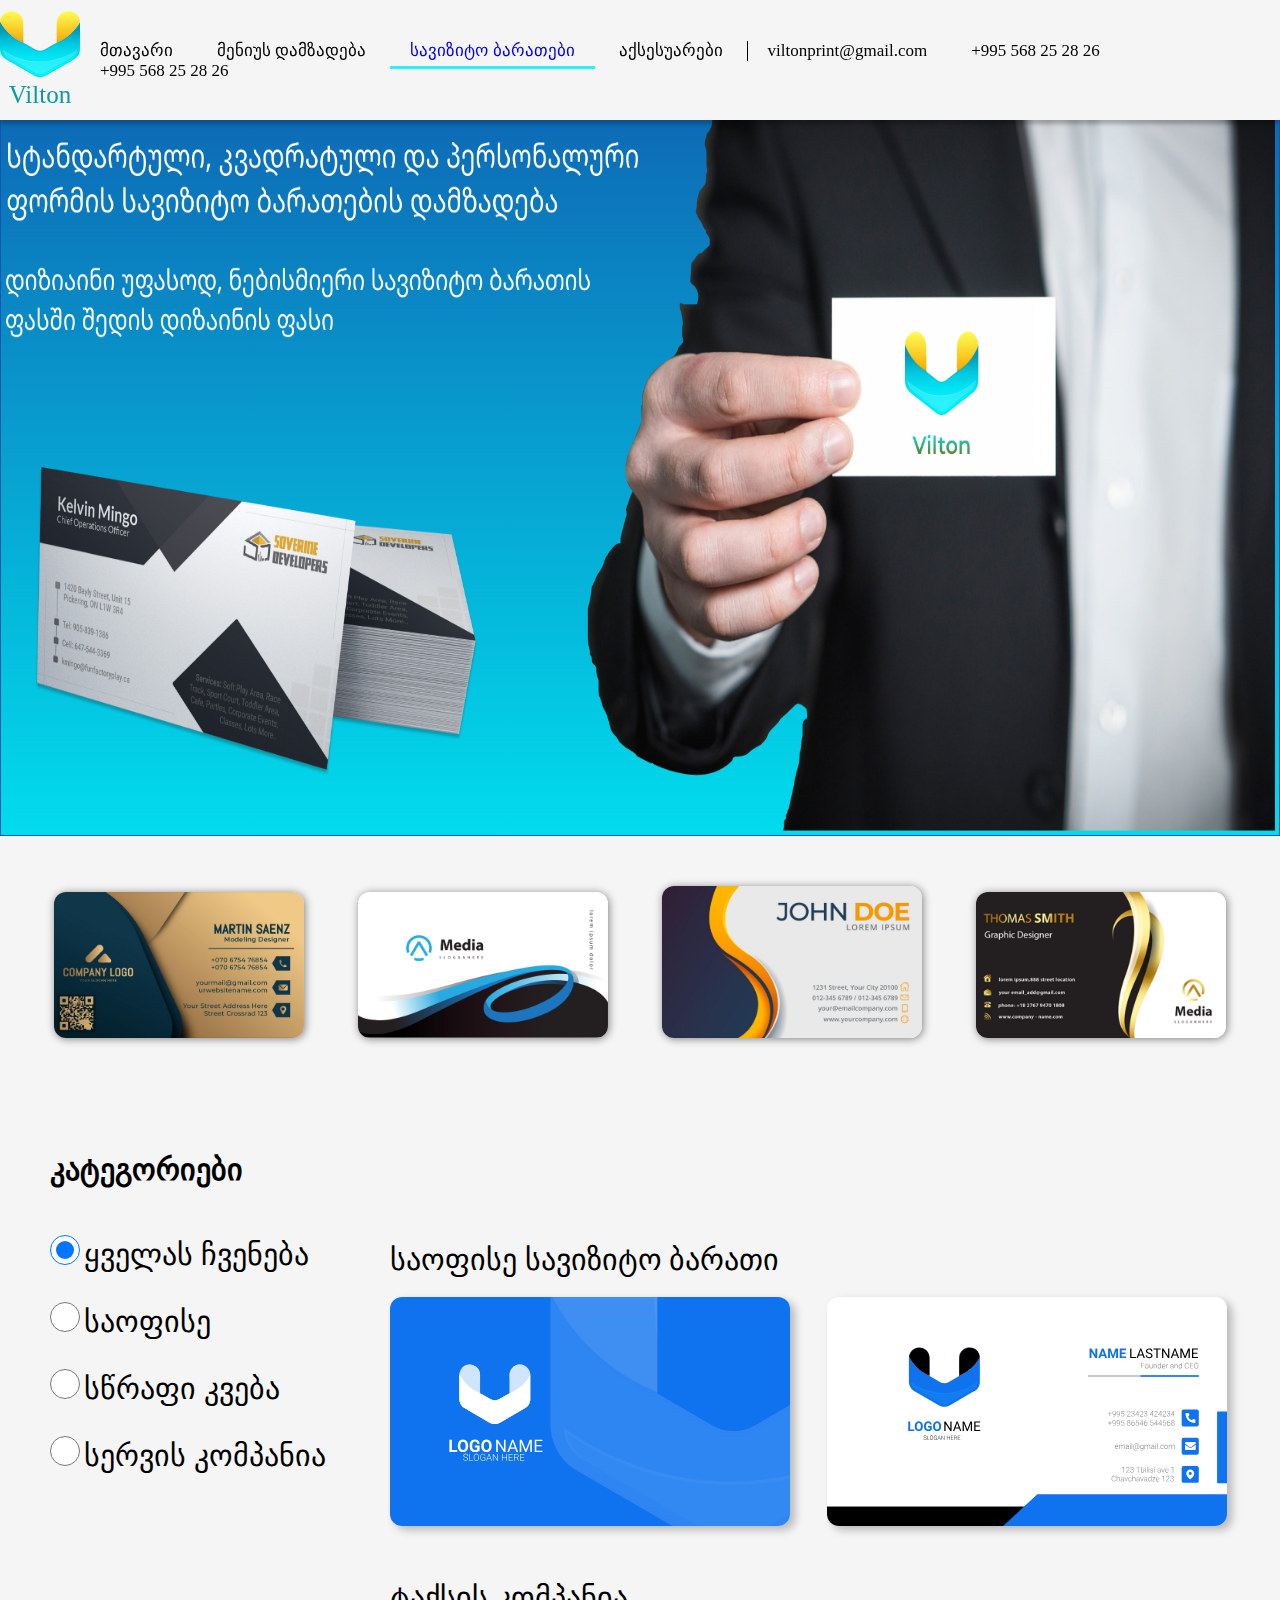
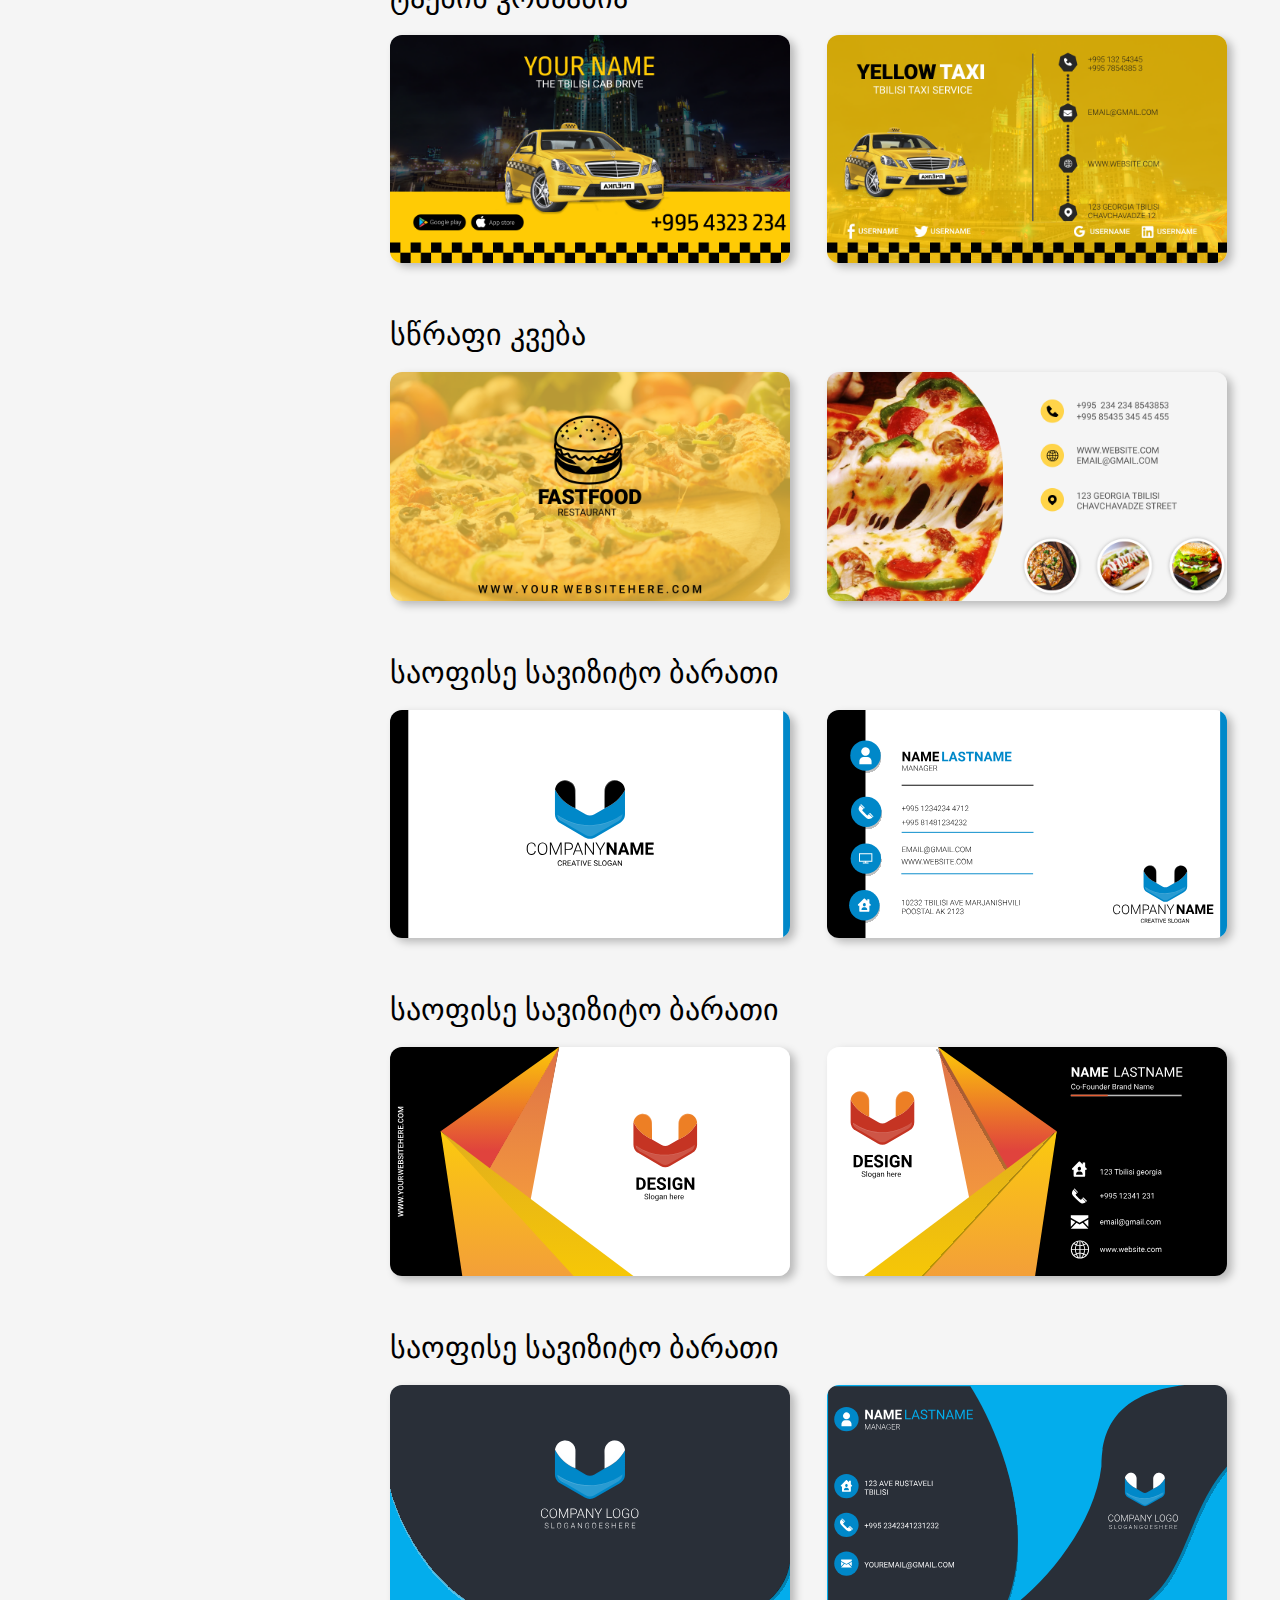
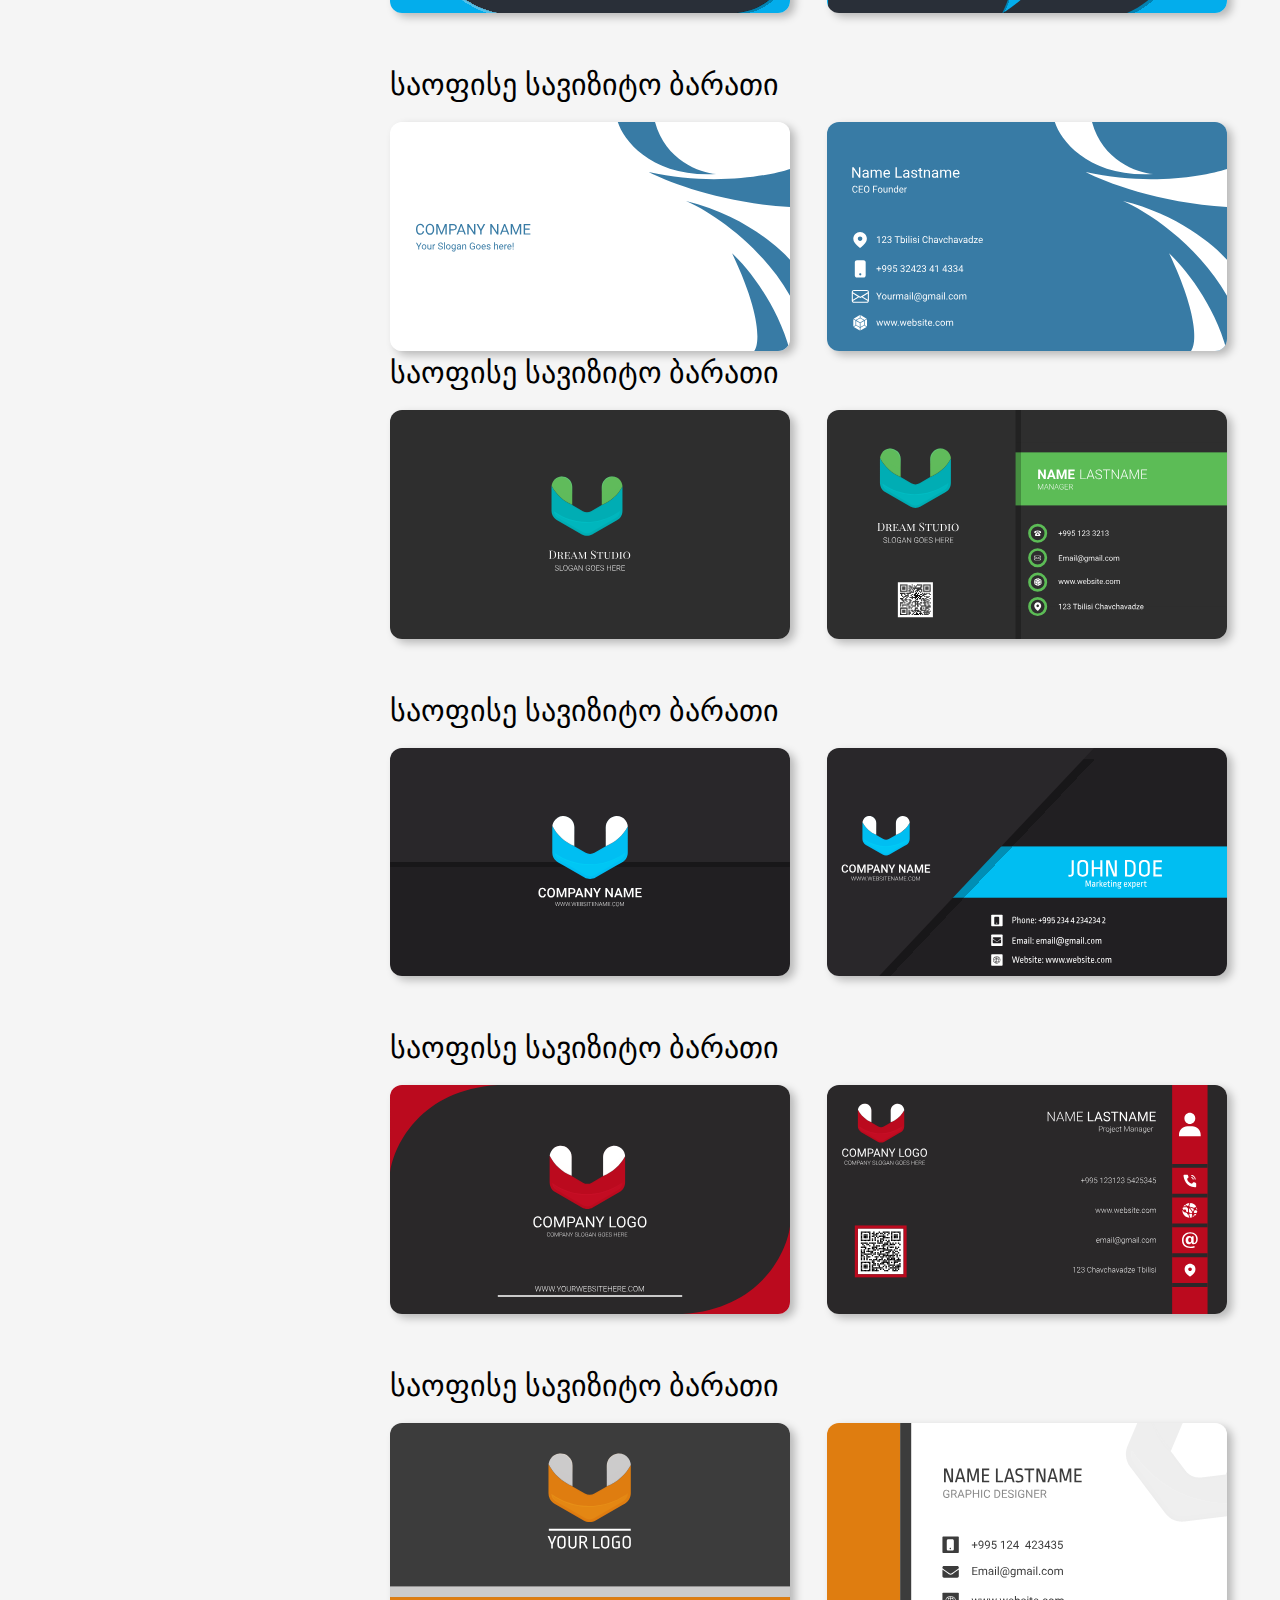
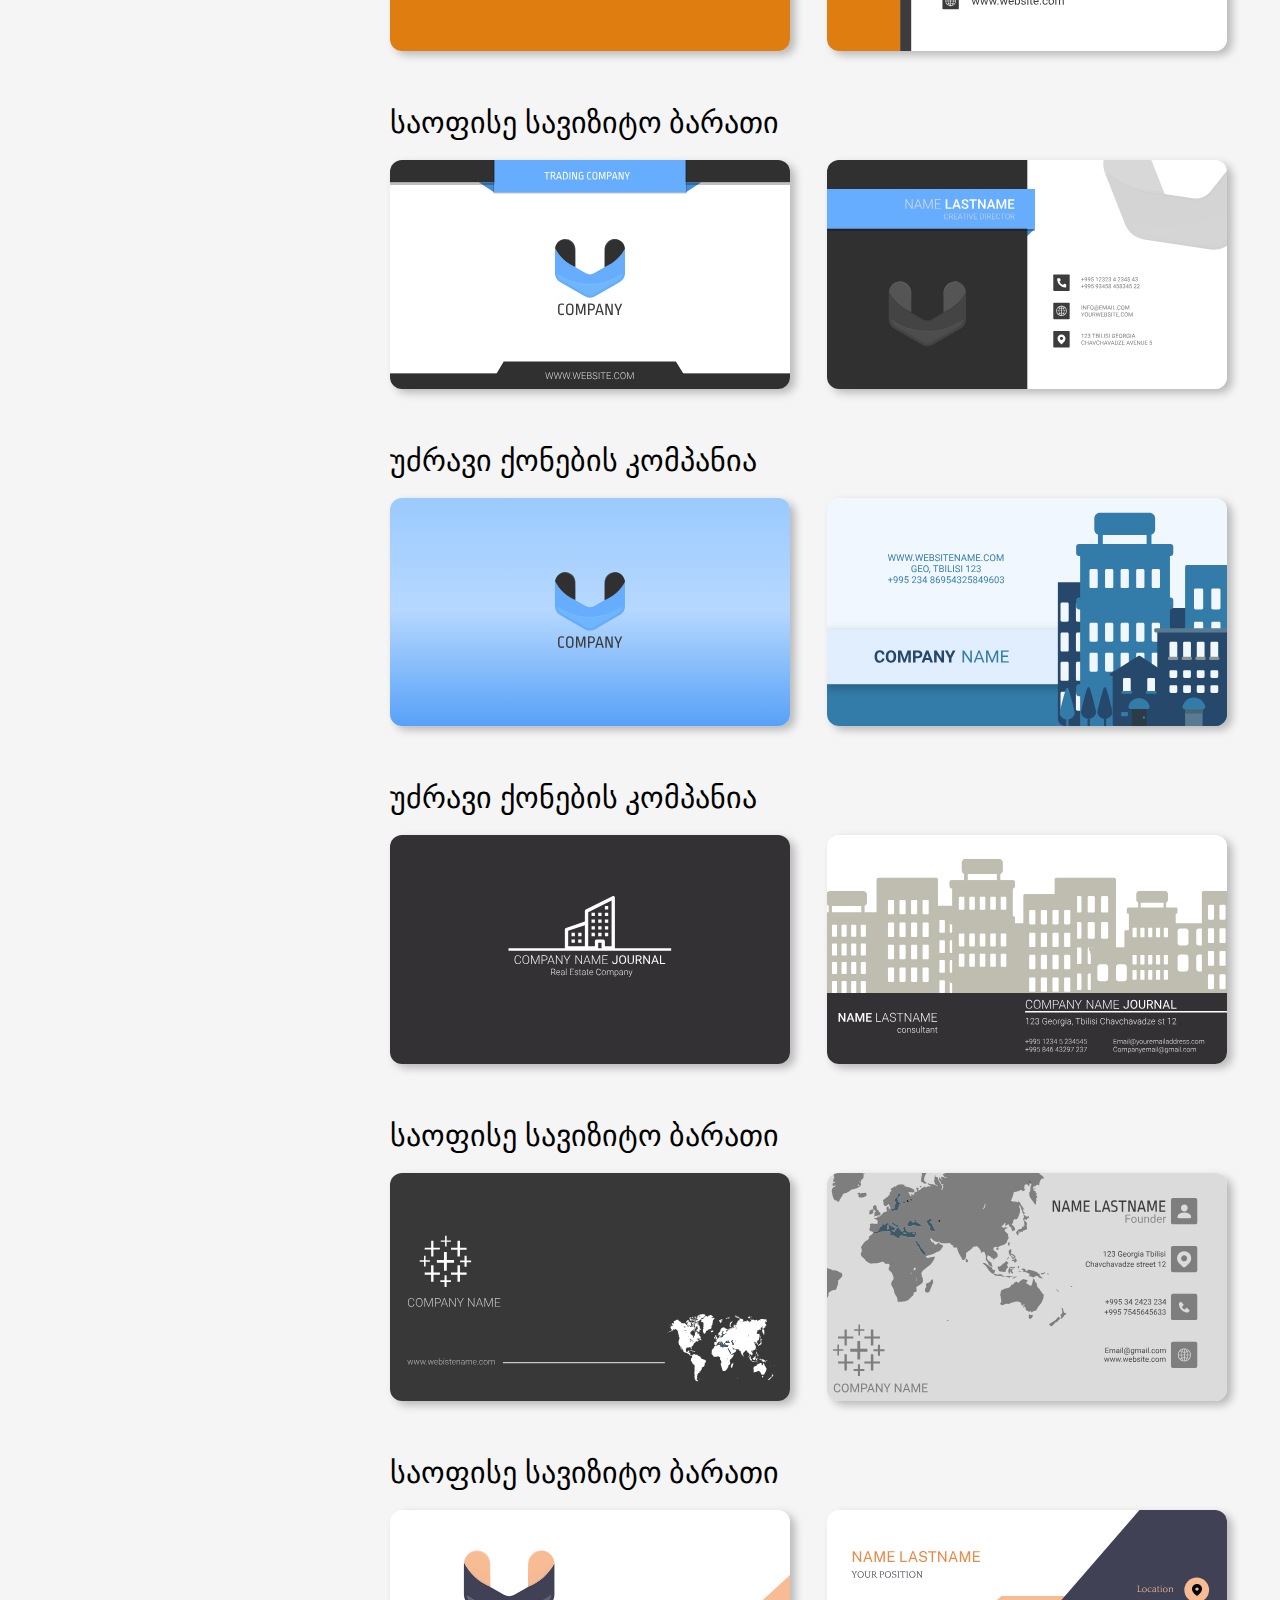
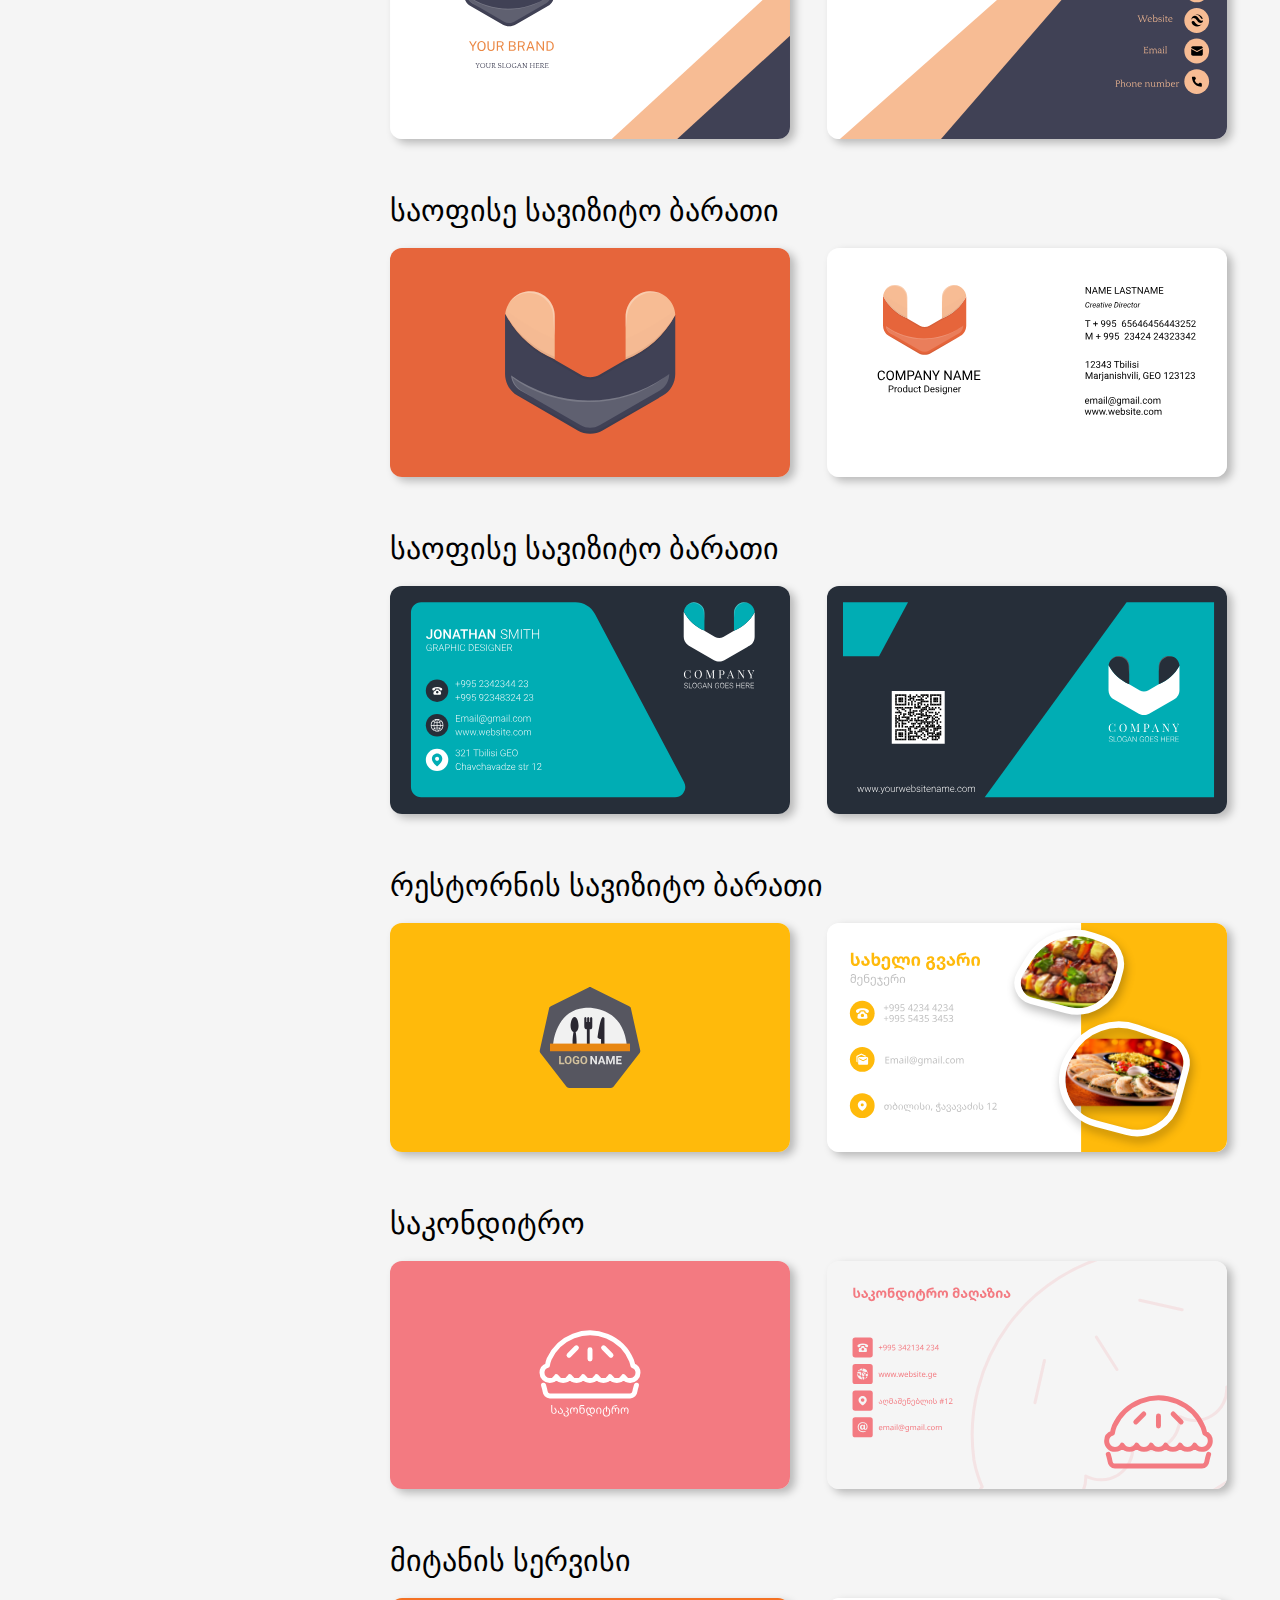
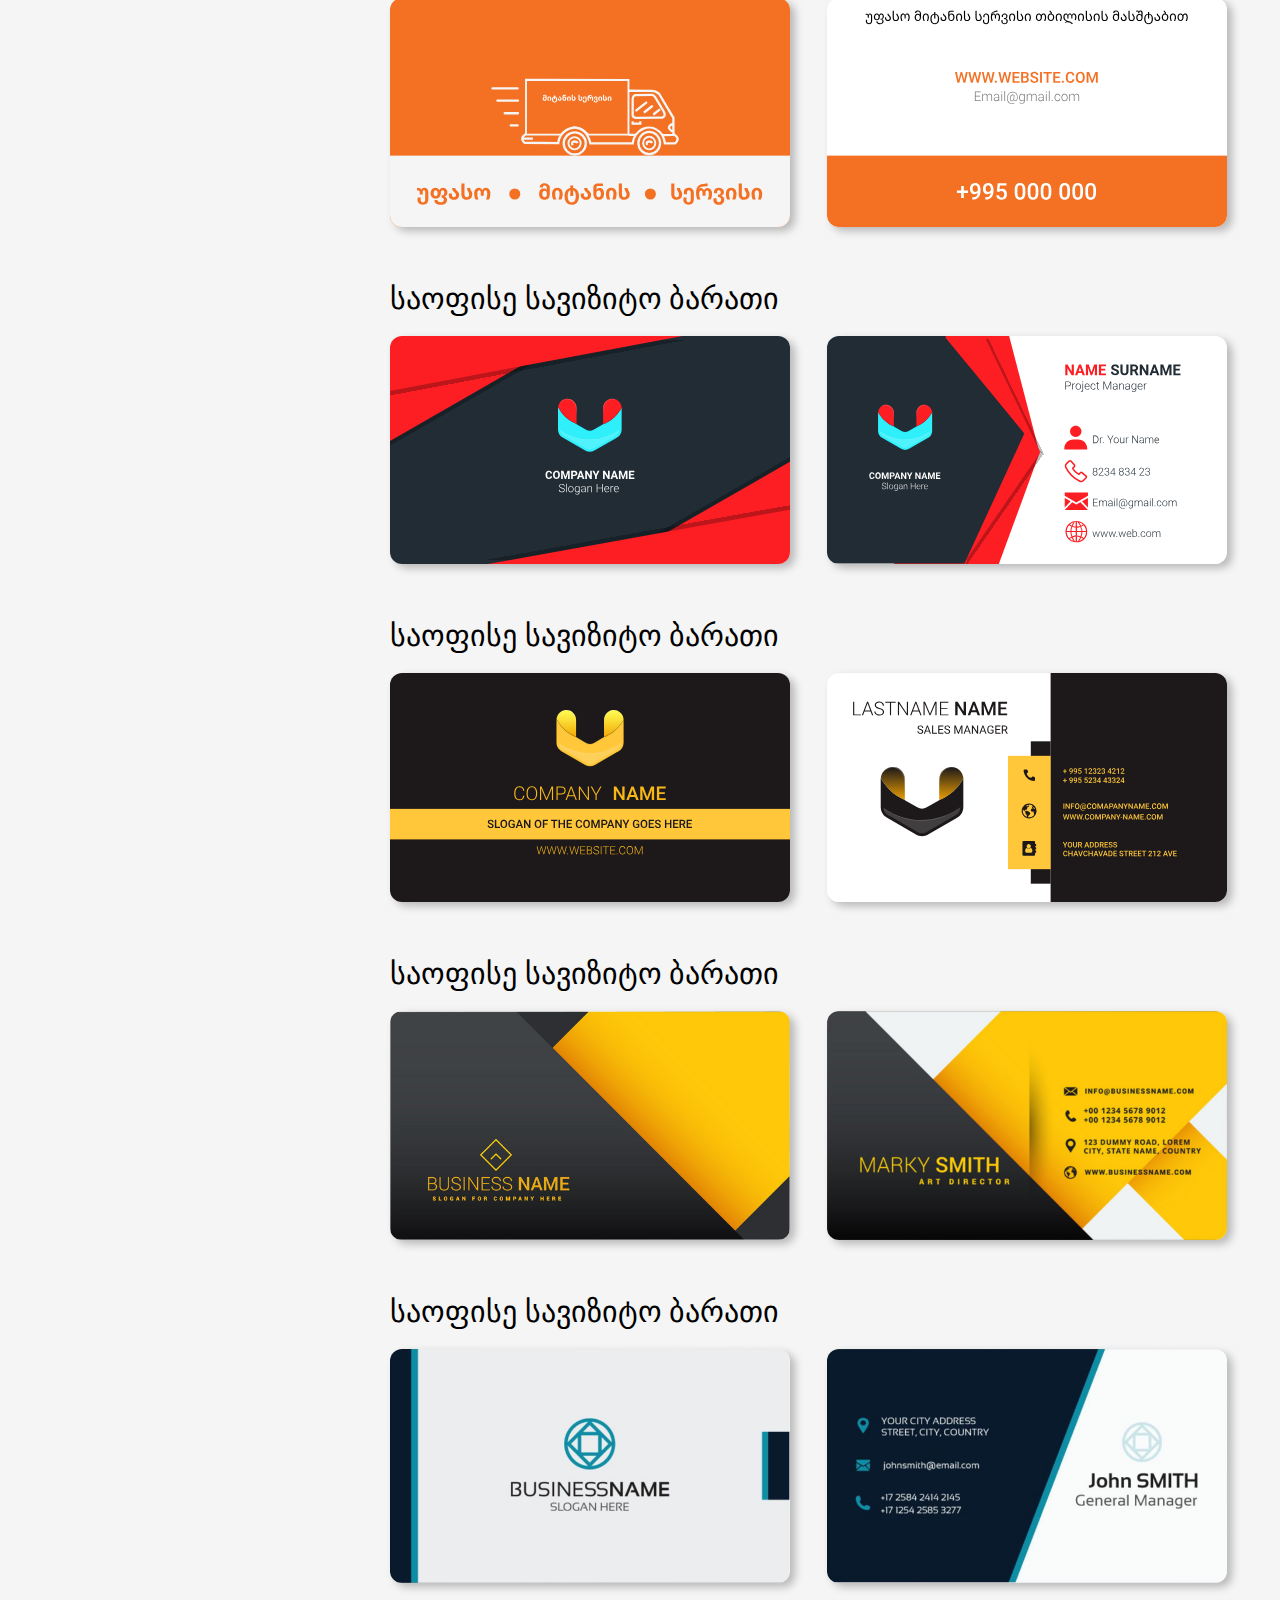
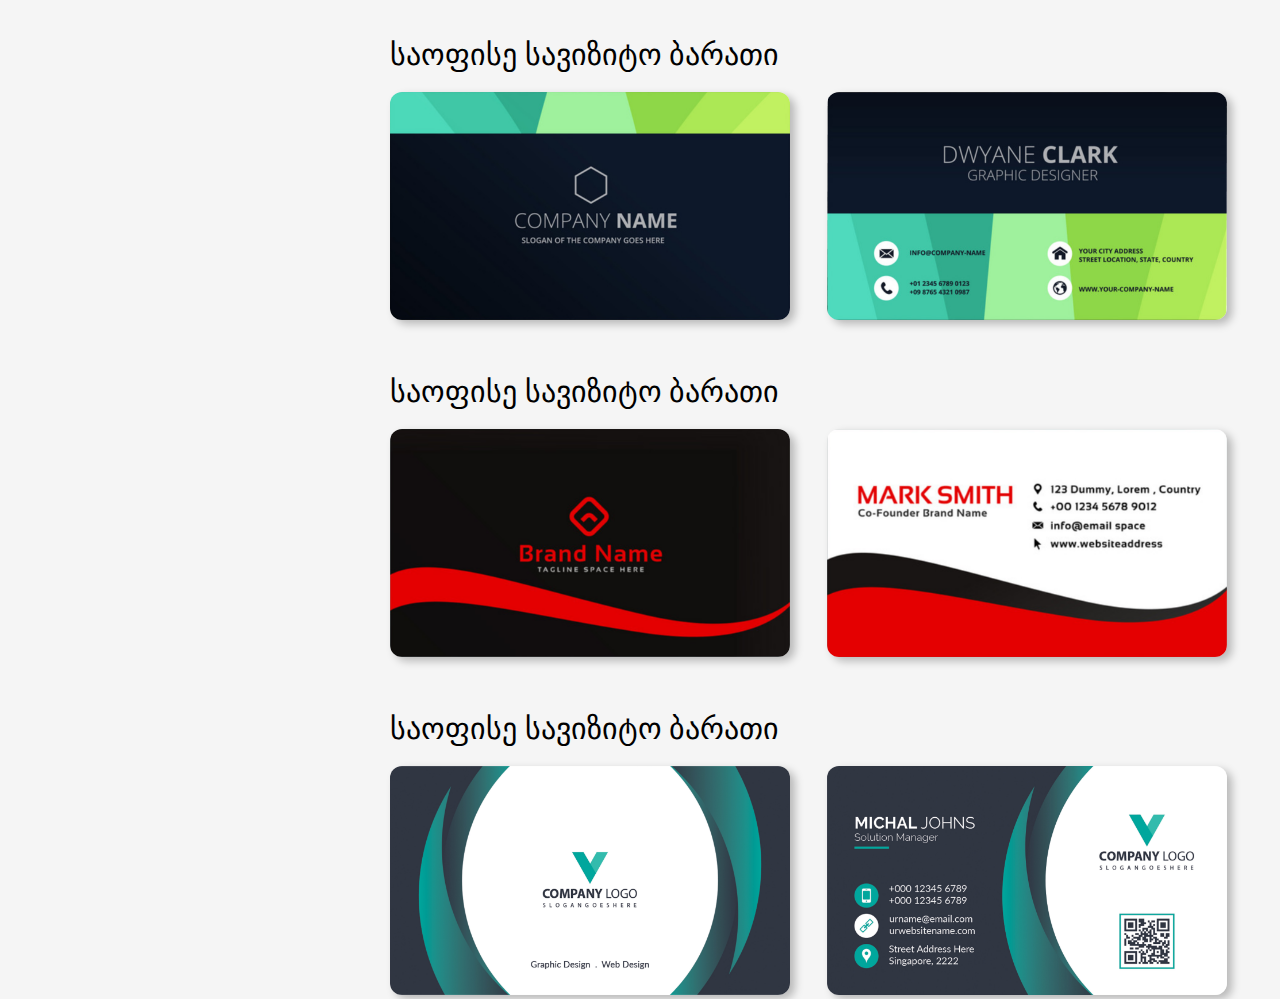
<file: vizitkebi.html>
<!DOCTYPE html>
<html lang="en">
	<head>
		<title>Vilton</title>
		<link rel="stylesheet" href="style.css"/>
		<link rel="icon" href="All/vilton-logo.svg"/>
	</head>
	<body>
			<!-- Navigation bar starts here -->
		<header>
			<div class="logo-title">
				<a href="index.html"><img src="All/vilton-logo.svg" alt="vilton-logo" width="80"/>
				</a>
				  <p class="vilton-menu-title">Vilton</p>
			</div>
				<ul>
					<a href="index.html" id="href-color"><li>მთავარი</li></a>
					<a href="Meniuebi.html" id="href-color"><li>მენიუს დამზადება</li></a>
					<a href="vizitkebi.html" id="active-href"><li>სავიზიტო ბარათები</li></a>
					<a href="accessories.html" id="href-color"><li>აქსესუარები</li></a>
					<li style="border-left: 1px solid black;">viltonprint@gmail.com</li>
					<li>+995 568 25 28 26</li>
					<li>+995 568 25 28 26</li>
				</ul>
		</header>
		<!-- Navigation bar ends here -->
	    <!-- Commerical rectangle starts here -->
		<div class="commercial-rectangle-viz">
			<div style=" margin-top: 50px; text-align: center">
	    <img src="All/Group 18.png" width="1270" height="780"/>
	</div>
			<!--
			   <p class="Business-cards-text">სტანდარტული, კვადრატული და პერსონალური ფორმის სავიზიტო ბარათების დამზადება
			   	<br/>
			   	<br/>
			   	<br/>
			   	დიზიაინი უფასოდ, ნებისმიერი სავიზიტო ბარათის ფასში შედის დიზაინის ფასი
			   </p>
			   <img class="img-one" src="img/Business-cards/com-business-card-1.png" height="700"/>
	-->
		</div>
		<!-- Commerical rectangle ends here -->	
		<!-- ad menus start here -->
		<div class="ad-menu-wrapper">
            <img class="menu-img-one" src="All/vizitka-com-img-1.png" width="250" alt="ვიზიტკა სავიზიტო ბარათის დამზადება საქართველო ვიზიტკა დიზაინი პრინტ სტამბა"/>
			<img class="menu-img-two" src="All/vizitka-com-img-2.png" width="250" alt="სავიზიტო ბარათი დამზადება ცალი ვიზიტკა"/>
			<img class="menu-img-third" src="All/vizitka-com-img-3.png" width="260" alt="ვიზიტკების შეკვეთა სავიზიტო ბარათები დამზადება"/>
			<img class="menu-img-fourth" src="All/vizitka-com-img-4.png" width="250" alt="სავიზიტო ბარატები ვიზიტკები შეკვეთა დამზადება ადგილზე მიწოდება"/>
		</div>
		<!-- ad menus end here -->
		<!-- menu starts here -->
		<main>
			<!-- Categories start here -->

			<div class="menu-grid-container-vizitka">
				<div class="menu-grid-item-vizitka-1">
	                <h3 class="cat-header">კატეგორიები</h3>
	                <br/>
					<input id="checkbox-v-1" class="radio-input-menu" type="radio" name="radibox" checked="checked"  onclick="myCardFunction()" />
					<p class="menu-grid-p1">ყველას ჩვენება</p>
					<br/>

					<input id="checkbox-v-2" class="radio-input-menu" type="radio" name="radibox"   onclick="myCardFunction()"/>
					<p class="menu-grid-p2">საოფისე</p>
					<br/>

					<input id="checkbox-v-3" class="radio-input-menu" type="radio" name="radibox"  onclick="myCardFunction()" />
					<p class="menu-grid-p3">სწრაფი კვება</p>
					<br/>

					<input id="checkbox-v-4" class="radio-input-menu" type="radio" name="radibox"  onclick="myCardFunction()" />
					<p class="menu-grid-p4">სერვის კომპანია</p>
					<br/>

			    </div>
			<!-- Categories end here -->
		<!-- business cards starts here -->
		        <div class="menu-grid-item-vizitka-2">
		        <!-- 1 Business card start -->
		        <div id="BusinessCard8">
		            <p id="second-holder-margin" class="biz-card-name-holder">საოფისე სავიზიტო ბარათი</p>
		        	<img src="Business-cards/vizitka-8.svg" width="400" alt="სავიზიტო ბარათი ოფისი ვიზიტკა დამზადება პრინტი"/>
		        	<img class="second-img-margin" src="Business-cards/vizitka-8-b.svg" width="400" alt="საოფისე სავიზიტო ბარათი ვიზიტკა ბიზნეს ბარათი" />
		        </div>
		        <!-- 1 Business card end -->
		        <!-- 2 Business card start -->
		        <div id="BusinessCard22">
		        <p id="second-holder-margin" class="biz-card-name-holder">ტაქსის კომპანია</p>
		        	<img src="Business-cards/vizitka-22.png" width="400" alt="სავიზიტო ბარათი ვიზიტკის დამზადება ტაქსის ვიზიტკა ტაქსი კომპანია ტაქსები" />
		        	<img class="second-img-margin" src="Business-cards/vizitka-22-b.png" width="400" alt="ტაქსები დიზაინი სავიზიტო ბარათი ტაქსები" />
		        </div>
		        <!-- 2 Business card end -->
		        <!-- 3 Business card start -->
		        <div id="BusinessCard23">
		        <p id="second-holder-margin" class="biz-card-name-holder">სწრაფი კვება</p>
		        	<img src="Business-cards/vizitka-23.png" width="400" alt="სრაფი კვების სავიტო ბარათი, ვიზიტკა საშაურმე ვიზიტკა საცხობი"/>
		        	<img class="second-img-margin" src="Business-cards/vizitka-23-b.png" width="400" alt="საცხობი სავიზიტო ბარათი ვიზიტკა" />
		        </div>
		        <!-- 3 Business card end -->
		        <!-- 4 Business card start -->
		        <div id="BusinessCard4">
		            <p id="second-holder-margin" class="biz-card-name-holder">საოფისე სავიზიტო ბარათი</p>
		        	<img src="Business-cards/vizitka-4.svg" width="400" alt="საოფისე ვიზიტკები სავიზიტო ბარათი ვიზიტკა" />
		        	<img class="second-img-margin" src="Business-cards/vizitka-4-b.svg" width="400"  alt="ვიზიტკა ოფისისათვის საოფისე ვიზიტკა ბარათების დამზადება"/>
		        </div>
		        <!-- 4 Business card end -->
		        <!-- 5 Business card start -->
		        <div id="BusinessCard5">
		            <p id="second-holder-margin" class="biz-card-name-holder">საოფისე სავიზიტო ბარათი</p>
		        	<img src="Business-cards/vizitka-5.svg" width="400" alt="ოფისისთვის საოფისე ბარათების დამზადება ვიზიტკა საოფისე" />
		        	<img class="second-img-margin" src="Business-cards/vizitka-5-b.svg" width="400" alt="ვიზიტკა და სავიზიტო ბარათები დიზაინი პრინტი ოფისისათვის ოფისი" />
		        </div>
		        <!-- 5 Business card end -->
		        <!-- 6 Business card start -->
		        <div id="BusinessCard6">
		            <p id="second-holder-margin" class="biz-card-name-holder">საოფისე სავიზიტო ბარათი</p>
		        	<img src="Business-cards/vizitka-6.svg" width="400" alt="ვიზიტკა სავიზიტო ბარათები საოფისე პრინტი ბიზნეს ქარდი" />
		        	<img class="second-img-margin" src="Business-cards/vizitka-6-b.svg" width="400" alt="სავიზიტო ბარათები ვიზიტკა პრინტი ვილტონი" />
		        </div>
		        <!-- 6 Business card end -->
		        <!-- 7 Business card start -->
		        <div id="BusinessCard7">
		            <p id="second-holder-margin" class="biz-card-name-holder">საოფისე სავიზიტო ბარათი</p>
		        	<img src="Business-cards/vizitka-7.svg" width="400" alt="ვიზიტკა სავიზიტო ბარათები პრინტი საოფისე ვიზიტკა" />
		        	<img class="second-img-margin" src="Business-cards/vizitka-7-b.svg" width="400"  alt="კომპანიის სავიზიტო ბარათების დამზადება ვილტონი პრინტი"/>
		        </div>
		        <!-- 7 Business card end -->
		        <!-- 8 Business card start -->
		        <div id="BusinessCard1">
		        	<p class="biz-card-name-holder">საოფისე სავიზიტო ბარათი<p>
		        	<img src="Business-cards/vizitka-1.svg" width="400" alt="სავიზიტო ბარათი ოფისისათვის პრინტ სერვისი საქართველო" />
		        	<img class="second-img-margin" src="Business-cards/vizitka-1-b.svg" width="400" alt="სავიზიტო ბარათები პრინტ სერვისი დიზაინი ოფისი"/>
		        </div>
		        <!-- 8 Business card end -->
		        <!-- 9 Business card start -->
		        <div id="BusinessCard9">
		            <p id="second-holder-margin" class="biz-card-name-holder">საოფისე სავიზიტო ბარათი</p>
		        	<img src="Business-cards/vizitka-9.svg" width="400" alt="საოფისე ბარათების დამზადება პრინტ სერვისი დიზაინის დამზადება აწყობა ვიზიტკა" />
		        	<img class="second-img-margin" src="Business-cards/vizitka-9-b.svg" width="400" alt="საოფისე დიზაინის დამზადება ოფისისათვის" />
		        </div>
		        <!-- 9 Business card end -->
		        <!-- 10 Business card start -->
		        <div id="BusinessCard10">
		            <p id="second-holder-margin" class="biz-card-name-holder">საოფისე სავიზიტო ბარათი</p>
		        	<img src="Business-cards/vizitka-10.svg" width="400" alt="ოფისი და ვიზიტკა საოფისე ბარათები ვიზიტკები" />
		        	<img class="second-img-margin" src="Business-cards/vizitka-10-b.svg" width="400" alt="საოფისე ბარათების ვიზიტკა დამზადება ბეჭდვა პრინტი" />
		        </div>
		        <!-- 10 Business card end -->
		        <!-- 11 Business card start -->
		        <div id="BusinessCard11">
		            <p id="second-holder-margin" class="biz-card-name-holder">საოფისე სავიზიტო ბარათი</p>
		        	<img src="Business-cards/vizitka-11.svg" width="400" alt="საოფისე ბარათები პრინტ ვიზიტკა სერვისი ქარდი"/>
		        	<img class="second-img-margin" src="Business-cards/vizitka-11-b.svg" width="400" alt="ოფისისთვის ვიზიტკის დამზადება" />
		        </div>
		        <!-- 11 Business card end -->
		        <!-- 12 Business card start -->
		        <div id="BusinessCard12">
		        <p id="second-holder-margin" class="biz-card-name-holder">საოფისე სავიზიტო ბარათი</p>
		        	<img src="Business-cards/vizitka-12.svg" width="400" alt="ვიზიტკები საქართველო სავიზიტო ბართების დამზადება საქართველოში" />
		        	<img class="second-img-margin" src="Business-cards/vizitka-12-b.svg" width="400" alt="დაგიმზადებთ სავიზიტო ბარატებს" />
		        </div>
		        <!-- 12 Business card end -->
		        <!-- 13 Business card start -->
		        <div id="BusinessCard13">
		        <p id="second-holder-margin" class="biz-card-name-holder">უძრავი ქონების კომპანია</p>
		        	<img src="Business-cards/vizitka-13.svg" width="400" alt="უძრავი ქონების კომპანია სავიზიტო ბარათი უძრავი ქონების" />
		        	<img class="second-img-margin" src="Business-cards/vizitka-13-b.svg" width="400" alt="უძრავი ქონების სავიზიტო ბარათის დამზადება" />
		        </div>
		        <!-- 13 Business card end -->
		        <!-- 14 Business card start -->
		        <div id="BusinessCard14">
		        <p id="second-holder-margin" class="biz-card-name-holder">უძრავი ქონების კომპანია</p>
		        	<img src="Business-cards/vizitka-14.svg" width="400" alt="უძრავი ქონების კომპანიის სავიზიტო ბარათი პრინტი სერვისი სტამბა" />
		        	<img class="second-img-margin" src="Business-cards/vizitka-14-b.svg" width="400" alt="სავიზიტო ბარათების დამზადება უძრავი ქონების სავიზიტო ბარათი" />
		        </div>
		        <!-- 14 Business card end -->
		        <!-- 15 Business card start -->
		        <div id="BusinessCard15">
		        <p id="second-holder-margin" class="biz-card-name-holder">საოფისე სავიზიტო ბარათი</p>
		        	<img src="Business-cards/vizitka-15.svg" width="400" alt="ოფისის ვიზიტკა ბარათი სავიზიტო" />
		        	<img class="second-img-margin" src="Business-cards/vizitka-15-b.svg" width="400" alt="სავიზიტო ბარათი ოფისი დამზადება ვიზიტკა"/>
		        </div>
		        <!-- 15 Business card end -->
		        <!-- 16 Business card start -->
		        <div id="BusinessCard16">
		        <p id="second-holder-margin" class="biz-card-name-holder">საოფისე სავიზიტო ბარათი</p>
		        	<img src="Business-cards/vizitka-16.svg" width="400" alt="სავიზიტო ბარათი ოფისისისათვის ვიზიტკა " />
		        	<img class="second-img-margin" src="Business-cards/vizitka-16-b.svg" width="400" alt="ვიზიტკა საოფისე ბარათი ვიზიტკა"/>
		        </div>
		        <!-- 16 Business card end -->
		        <!-- 17 Business card start -->
		        <div id="BusinessCard17">
		        <p id="second-holder-margin" class="biz-card-name-holder">საოფისე სავიზიტო ბარათი</p>
		        	<img src="Business-cards/vizitka-17.svg" width="400" alt="ვიზიტკა საოფისე ბარათი ვიზიტკების დამზადება" />
		        	<img class="second-img-margin" src="Business-cards/vizitka-17-b.svg" width="400" alt="კომპანია სავიზიტო ბარათი პრინტი ვილტონი ბეჭდვა"/>
		        </div>
		        <!-- 17 Business card end -->
		        <!-- 18 Business card start -->
		        <div id="BusinessCard18">
		        <p id="second-holder-margin" class="biz-card-name-holder">საოფისე სავიზიტო ბარათი</p>
		        	<img src="Business-cards/vizitka-18.svg" width="400" alt="საოფისე ბარათი კომპანია ვილტონი პრინტი ვიზიტკა დამზადება" />
		        	<img class="second-img-margin" src="Business-cards/vizitka-18-b.svg" width="400" alt="საოფისე სავიზიტო ვიზიტკის დამზადება პრინტ სერვისი"/>
		        </div>
		        <!-- 18 Business card end -->
		        <!-- 19 Business card start -->
		        <div id="BusinessCard19">
		        <p id="second-holder-margin" class="biz-card-name-holder">რესტორნის სავიზიტო ბარათი</p>
		        	<img src="Business-cards/vizitka-19.svg" width="400" alt="რესტორანი ვიზიტკა სავიზიტო რესტორნის ბარათი" />
		        	<img class="second-img-margin" src="Business-cards/vizitka-19-b.svg" width="400" alt="ვიზიტკა სავიზიტო ბარათი ვიზიტკების დამზადება რესტორანი ვიზიტკა"/>
		        </div>
		        <!-- 19 Business card end -->
		        <!-- 20 Business card start -->
		        <div id="BusinessCard20">
		        <p id="second-holder-margin" class="biz-card-name-holder">საკონდიტრო</p>
		        	<img src="Business-cards/vizitka-20.svg" width="400" alt="საკონიდტრო სავიზიტო ბარათი ვიზიტკა კონდიტერი დიზაინი ობიექტი" />
		        	<img class="second-img-margin" src="Business-cards/vizitka-20-b.svg" width="400" alt="სავიზიტო ბარათის დამზადება საკონდიტრო ობიექტი" />
		        </div>
		        <!-- 20 Business card end -->
		        <!-- 21 Business card start -->
		        <div id="BusinessCard21">
		        <p id="second-holder-margin" class="biz-card-name-holder">მიტანის სერვისი</p>
		        	<img src="Business-cards/vizitka-21.svg" width="400" alt="მიტანის სერვისი საოფისე ბარათი ვიზიტკა მიტანის სერვისი პრინტი" />
		        	<img class="second-img-margin" src="Business-cards/vizitka-21-b.svg" width="400" alt="საოფისე ბარათი ვიზიტკა კომპანია ბიზნეს ბარათი" />
		        </div>
		        <!-- 21 Business card end -->
		        <!-- 22 Business card start -->
		        <div id="BusinessCard2">
		            <p id="second-holder-margin" class="biz-card-name-holder">საოფისე სავიზიტო ბარათი</p>
		        	<img src="Business-cards/vizitka-2.svg" width="400" alt="საოფისე ვიზიტკა სავიზიტო ბართი" />
		        	<img class="second-img-margin" src="Business-cards/vizitka-2-b.svg" width="400" alt="ვიზიტკა საოფისე ბარათი"/>
		        </div>
		        <!-- 22 Business card end -->
		        <!-- 23 Business card start -->
		        <div id="BusinessCard3">
		            <p id="second-holder-margin" class="biz-card-name-holder">საოფისე სავიზიტო ბარათი</p>
		        	<img src="Business-cards/vizitka-3.svg" width="400" alt="საოფისე ბარათი ვიზიტკის დამზადება ბიზნესისათვის" />
		        	<img class="second-img-margin" src="Business-cards/vizitka-3-b.svg" width="400" alt="საოფისე ბარათი ვიზიტკა სავიზიტო ბარათი" />
		        </div>
		        <!-- 23 Business card end -->
		        <!-- 24 Business card start -->
		        <div id="BusinessCard24">
		        <p id="second-holder-margin" class="biz-card-name-holder">საოფისე სავიზიტო ბარათი</p>
		        	<img src="Business-cards/vizitka-24.png" width="400" alt="სავიზიტო ბარათი და ოფისი ვიზიტკა"/>
		        	<img class="second-img-margin" src="Business-cards/vizitka-24-b.png" width="400" alt="საოფისე სავიზიტო ბარათი"/>
		        </div>
		        <!-- 24 Business card end -->
		        <!-- 25 Business card start -->
		        <div id="BusinessCard25">
		        <p id="second-holder-margin" class="biz-card-name-holder">საოფისე სავიზიტო ბარათი</p>
		        	<img src="Business-cards/vizitka-25.png" width="400" alt="ოფისის ვიზიტკა სავიზიტო ბარათი ვიზიტკა"/>
		        	<img class="second-img-margin" src="Business-cards/vizitka-25-b.png" width="400" alt="სავიზიტო ბარათი ვიზიტკა"/>
		        </div>
		        <!-- 25 Business card end -->
		        <!-- 26 Business start here -->
		        <div id="BusinessCard26">
		        <p id="second-holder-margin" class="biz-card-name-holder">საოფისე სავიზიტო ბარათი</p>
		        	<img src="Business-cards/vizitka-26.png" width="400" alt="საოფისე სავიზიტო ბარათი ვიზიტკა დამზადება"/>
		        	<img class="second-img-margin" src="Business-cards/vizitka-26-b.png" width="400" alt="სავიზიტო ბარათი დამზადება ვიზიტკა"/>
		        </div>
		        <!-- 26 Business end end -->
		        <!-- 27 Business start end -->
		        <div id="BusinessCard27">
		        <p id="second-holder-margin" class="biz-card-name-holder">საოფისე სავიზიტო ბარათი</p>
		        	<img src="Business-cards/vizitka-27.png" width="400" alt="ვიზიტკა ოფისისათვის საოფისე ბარათი"/>
		        	<img class="second-img-margin" src="Business-cards/vizitka-27-b.png" width="400" alt="ვიზიტკა საფოსიე ბართი ვიზიტკა"/>
		        </div>
		        <!-- 27 Business end end -->
		        <!-- 28 Business start end -->
		        <div id="BusinessCard28">
		        <p id="second-holder-margin" class="biz-card-name-holder">საოფისე სავიზიტო ბარათი</p>
		        	<img src="Business-cards/vizitka-28.png" width="400" alt="საოფისე ბარათები და ვიზიკტების დამზადება"/>
		        	<img class="second-img-margin" src="Business-cards/vizitka-28-b.png" width="400" alt="ვიზიტკები დამზადება საოფისე ვიზიტკა"/>
		        </div>
		        <!-- 28 Business end end -->
		        <!-- 29 Business start end -->
		        <!-- 29 Business end end -->
		        <!-- 30 Business start end -->
		        <!-- 30 Business end end -->
		        
		        

		        

		        
		        


		        </div>
		<!-- business cards ends here -->
		    </div>

		</main>
		<!-- menu ends here-->
		<!-- Start footer here -->
		<!-- end footer here -->
				<script src="script.js"></script>
	</body>
</html>
</file>
<file: style.css>
* {
	margin: 0;
	padding: 0;
	font-family: BPG Nino mtavruli;

}

/* width */
::-webkit-scrollbar {
  width: 8px;
}

/* Track */
::-webkit-scrollbar-track {
  background: #f1f1f1;
}

/* Handle */
::-webkit-scrollbar-thumb {
  background: #063983;
}

/* Handle on hover */
::-webkit-scrollbar-thumb:hover {
  background: #2AF1FC;
}

body {
	background: #f5f5f5;
}

/*Navigation bar starts here*/
header {
	display: flex;
	align-items: center;
	justify-content: center;

	height: 120px;
	background: #F5F5F5;
    box-shadow: 0px 4px 4px rgba(0, 0, 0, 0.25);

    position:fixed;
    left: 0;
    right: 0;
}
.vilton-menu-title {
   text-align: center;
   font-size: 25px;
   color: #0E9AA3;	
   cursor: pointer;
}

#active-href{
	border-bottom: 3px solid #2AF1FC;
	padding: 0px 0px 7px 0px;

}

#href-color {
	color: black;
}

ul li {
	display: inline-block;
	padding: 0px 20px;
	font-size: 17px;
}

ul li:hover {
	color: #063983;
}


/*Navigation bar ends here*/

/* Commerical rectangle starts here */

.commercial-rectangle {
	height: 700px;
	background: linear-gradient(180deg, #0F58AD 0%, #01DCED 100%);
	padding-top: 110px;
	text-align: center;
}

/* Commerical rectangle ends here */

#accessories-com-rec {
  display: flex;
  justify-content: center;
}

/* Main starts here */

.main1 {

}

/* Services starts here */
.services {
	display: flex;
	justify-content: center;
	align-items: flex-end;
}

.reklama-1 {

}

.reklama-2 {
	margin-left: 165px;
	margin-right: 165px;
}


.reklama-2 > img {
	border-radius: 12px;
}

.reklama-1 > h2 {
	margin-top: 30px;
}

.reklama-2 > h2 {
	margin-top: 30px;
}
.reklama-3 > h2 {
	margin-top: 30px;
}


/* Services ends here */

/* printing introduction starts here */


.introduction {
	margin-top: 100px;
	background: #F9F9F9;
	height: 100%;
	padding: 10px 0px;
}


.print-int-cont {
	display:flex;
	justify-content: center;
	margin-top: 100px;
}

#offset-img {
	border-radius: 20px;
	border: 11px solid #2AF1FC;
}

#digital-img {
	border-radius: 20px;
	border: 11px solid #FADC34;
}

/* gif starts here */

/* gif end here */

/* start reviews here*/

.review-intro {
	text-align: center;
	color: black;
	margin-top: 20px;
}

.review-but {
	text-align: center;
	color: black;
}

.review-container {
	margin-top: 50px;
	padding-top: 50px;
	display: flex;
	justify-content: center;
	font-size: 15px;

}

.review-1 {
	color: black;
	text-align: center;
}

.review-2 {
	color: black;
	text-align: center;
	margin-left: 150px;
	margin-right: 150px;
}


.review-2 > img {
	border-radius: 12px;
}

.review-3 {
	color: black;
	text-align: center;
	
}

.review-1 > h3 {
	color: black;
	margin-top: 20px;
}

.review-2 > h3 {
	color: black;
	margin-top: 20px;
}

footer {
	background: #01AFCC;
	height: 50px;
	margin: 0 auto;



}
/* end reviews here*/

/* printing introduction ends here */

/* Main ends here */
/*footer starts here*/
footer {
	color: white;
	font-size: 30px;
	text-align: center;
	padding: 20px;
	margin-top: 100px;

	background: linear-gradient(180deg, #01DCED 0%, #01AFCC 97.92%);

}

/*footer end here*/
/* End of index page */

/* start of menu page */



.com-wrapper {
	display: flex;
	justify-content: center;
	align-items: center;
	color: white;
}

.image-container {
	display: inline;
}


.com-wrapper-two {
	display: flex;
	justify-content: center;
	align-items: center;
	color: white;

}


/* ad menus start here */

.ad-menu-wrapper {
	margin-top: 50px;
	text-align: center;
}

.menu-img-one {
	border-radius: 12px;
	margin-right: 50px;
	box-shadow: 1px 1px 8px grey;
}

.menu-img-two {
	border-radius: 12px;
	margin-right: 50px;
	box-shadow: 1px 1px 8px grey;
}

.menu-img-third {
	border-radius: 12px;
	margin-right: 50px;
	box-shadow: 1px 1px 8px grey;
}

.menu-img-fourth {
	border-radius: 12px;
	box-shadow: 1px 1px 8px grey;
}


/* ad menus end here */

/* main starts here */


/* categories starts here */

.cat-header {
	font-size: 30px;
}

.menu-grid-item-1 {
	padding: 10px;
	height: 100vh;

}
.menu-grid-p1,
.menu-grid-p2,
.menu-grid-p3,
.menu-grid-p4,
.menu-grid-p5,
.menu-grid-p6 {
	display: inline;
	font-size: 30px;
	margin-top: 10px;
}
.radio-input-menu {
	display: inline;
	width: 30px;
	height: 30px;
	margin-top: 30px;
}

/* categories ends here */
/* menu starts here*/
.menu-grid-container {
	display: grid;
    grid-template-columns: 300px 900px;
    grid-template-rows: 200px;
	justify-content: center;

	margin-top: 100px;
}
.menu-grid-item-2 {
	height: 100vh;
	display: grid;
	padding: 50px 0px 0px 0px;
	grid-template-rows: 500px 500px 500px 500px 500px 500px 500px 500px;

}


.menu-grid-item-2 img {
	float: right;
	margin-left: -520px;
}
.menu-header {
	font-size: 40px;
}

.menu-format {
	margin-top: 50px;
	font-size: 25px;
}

.paper-type {
	margin-top: 50px;
	font-size: 25px;
}
.hw-wrapper {
	margin-top: 50px;
}
.width {
	font-size: 25px;
}
.height {
	font-size: 25px;
	margin-left: 15px;
}

.menu-description {
	margin-top: 50px;
	font-size: 25px;
	color: #848484;
}

.border-bottom-line {
	border-bottom: 4px solid #C1C1C1;
	margin-top: 120px;
}
/* menu ends here*/
/* main ends here */

/* Business cards page start here */

/* commercial rectangle starts here */

.commercial-rectangle-viz {
	border: 1px solid #0F58AD;
	background: linear-gradient(180deg, #0F58AD 0%, #01DCED 100%);
}

.Business-cards-text {
	border: 1px solid green;
	margin-top: 150px;
	color: white;
	font-size: 20px;
	padding: 10px;

}



.img-one {
	float: right;
	border: 1px solid red;
}

.img-two {
	
}

/* commercial rectangle end here */
/* card grids start here*/
.menu-grid-container-vizitka {
	display: grid;
    grid-template-columns: 300px 900px;
    grid-template-rows: 200px;
    justify-content: center;

	margin-top: 100px;
}

.menu-grid-item-vizitka-1 {
	padding: 10px;
	height: 100vh;
}

.menu-grid-item-vizitka-2 {
	height: 100vh;
	padding: 50px 0px 0px 50px;
}

.biz-card-name-holder {
	font-size: 30px;
}

.menu-grid-item-vizitka-2  img {
	border-radius: 12px;
	margin-top: 20px;

	box-shadow: 5px 4px 9px rgba(0, 0, 0, 0.25);
}

.second-img-margin {
	margin-left: 33px;
}

#second-holder-margin {
	margin-top: 50px;
}
/* card grids end here*/
/* Business cards page ends here */
/* accessories page starts here */

.grid-accessories-container {
	display: grid;
	grid-template-rows: 300px 300px 300px;
	grid-template-columns: 300px 300px 300px;
	grid-gap: 60px;
	margin-top: 200px;
}

.grid-accessories-item1 {
	background: #F5F5F5;
    border: 1px solid #C2C0C0;
    box-sizing: border-box;
    border-radius: 20px;
    transition: 0.3s;
    cursor: pointer;
}
.grid-accessories-item2 {
	background: #F5F5F5;
    border: 1px solid #C2C0C0;
    box-sizing: border-box;
    border-radius: 20px;
    transition: 0.3s;
    cursor: pointer;

    display: flex;
    flex-direction: column;
    justify-content: center;

}
.grid-accessories-item3 {
	background: #F5F5F5;
    border: 1px solid #C2C0C0;
    box-sizing: border-box;
    border-radius: 20px;
    transition: 0.3s;
    cursor: pointer;
}
.grid-accessories-item4 {
	background: #F5F5F5;
    border: 1px solid #C2C0C0;
    box-sizing: border-box;
    border-radius: 20px;
    transition: 0.3s;
    cursor: pointer;
}
.grid-accessories-item5 {
	background: #F5F5F5;
    border: 1px solid #C2C0C0;
    box-sizing: border-box;
    border-radius: 20px;
    transition: 0.3s;
    cursor: pointer;
}
.grid-accessories-item6 {
	background: #F5F5F5;
    border: 1px solid #C2C0C0;
    box-sizing: border-box;
    border-radius: 20px;
    transition: 0.3s;
    cursor: pointer;
}
.grid-accessories-item7 {
	background: #F5F5F5;
    border: 1px solid #C2C0C0;
    box-sizing: border-box;
    border-radius: 20px;
}
.grid-accessories-item8 {
	background: #F5F5F5;
    border: 1px solid #C2C0C0;
    box-sizing: border-box;
    border-radius: 20px;
    transition: 0.3s;
    cursor: pointer;
}
.grid-accessories-item9 {
	background: #F5F5F5;
	border: 1px solid #C2C0C0;
    box-sizing: border-box;
    border-radius: 20px;
    transition: 0.3s;
    cursor: pointer;
}

.border-bottom-acc {
  border-bottom: 1px solid #C2C0C0;

}
.grid-accessories-item1:hover {
    box-shadow: 0px 0px 36px 4px rgba(0, 0, 0, 0.25);
}
.grid-accessories-item2:hover {
    box-shadow: 0px 0px 36px 4px rgba(0, 0, 0, 0.25);
}
.grid-accessories-item3:hover {
    box-shadow: 0px 0px 36px 4px rgba(0, 0, 0, 0.25);
}
.grid-accessories-item4:hover {
    box-shadow: 0px 0px 36px 4px rgba(0, 0, 0, 0.25);
}
.grid-accessories-item5:hover {
    box-shadow: 0px 0px 36px 4px rgba(0, 0, 0, 0.25);
}
.grid-accessories-item6:hover {
    box-shadow: 0px 0px 36px 4px rgba(0, 0, 0, 0.25);
}
.grid-accessories-item7:hover {
    box-shadow: 0px 0px 36px 4px rgba(0, 0, 0, 0.25);
}
.grid-accessories-item8:hover {
    box-shadow: 0px 0px 36px 4px rgba(0, 0, 0, 0.25);
}
.grid-accessories-item9:hover {
    box-shadow: 0px 0px 36px 4px rgba(0, 0, 0, 0.25);
}



.accessories-img {
  padding: 50px 0px;

}

.accessories-header {
	padding: 5px 10px;
}

.accessories-para {
	padding: 0px 10px;
	font-size: 25px;
}

/* accessories page ends here */
</file>
